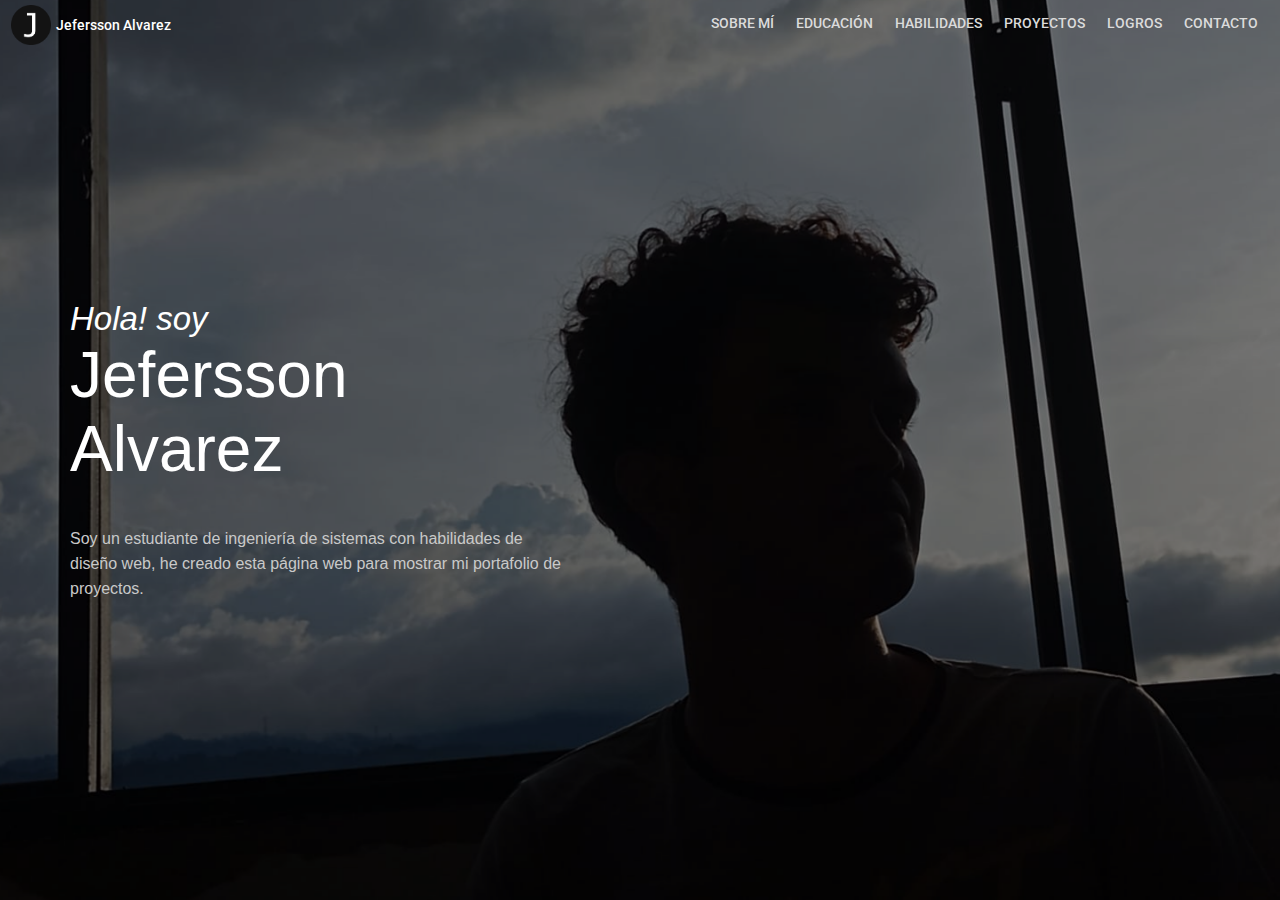
<file: index.html>
<!DOCTYPE html>
<html lang="es">
<head>
    <meta charset="UTF-8">
    <meta name="viewport" content="width=device-width, initial-scale=1.0">
    <title>Jefersson alvarez</title>
    <link rel="stylesheet" href="estilos/estilos.css">
    <link rel="icon" href="imagenes/mini.png">
    <link href="https://fonts.googleapis.com/css2?family=Montserrat:ital,wght@0,100..900;1,100..900&family=Roboto:ital,wght@0,100;0,300;0,400;0,500;0,700;0,900;1,100;1,300;1,400;1,500;1,700;1,900&display=swap" rel="stylesheet">
</head>
<body>
    <nav>
        <div class="izquierda">
            <img src="imagenes/mini.png" alt="">
            <p>Jefersson Alvarez</p>
        </div>
        <div class="derecha">
            <a href="paginas/sobreMi.html">SOBRE MÍ</a>
            <a href="paginas/Educación.html">EDUCACIÓN</a>
            <a href="paginas/Habilidades.html">HABILIDADES</a>
            <a>PROYECTOS</a>
            <a>LOGROS</a>
            <a href="">CONTACTO</a>
        </div>
    </nav>
    <div id="header">
        <div>
            <p Style="font-style: italic; font-size: 33px;">Hola! soy</p>
            <p>Jefersson Alvarez</p>
            <p style="font-size: 16px;line-height: 25px; color: rgb(201, 201, 201); margin-top: 40px; font-family:'Gill Sans', 'Gill Sans MT', Calibri, 'Trebuchet MS', sans-serif;"> Soy un estudiante de ingeniería de sistemas con habilidades de diseño web, he creado esta página web para mostrar mi portafolio de proyectos.</p>
        </div>
        <div></div>
    </div>
    <!--<div id="espacio">
        <div id="Habilidades">
            <img src="imagenes/habilidades.png" alt="logo habilidades">
            <h1>HABILIDADES</h1>
            <div>
                <div onclick="menuHabilidades(1)" onmouseenter="hover(1)" onmouseleave="leave(1)" id="tcard"><strong>TÉCNICAS</strong><img src="imagenes/tecnicas.png" alt="htecnicas logo"></div>
                <div onclick="menuHabilidades(2)" onmouseenter="hover(2)" onmouseleave="leave(2)" id="bcard"><strong>BLANDAS</strong><img src="imagenes/blandas.png" alt="hblandas logo"></div>
                <div onclick="menuHabilidades(3)" onmouseenter="hover(3)" onmouseleave="leave(3)" id="ccard"><strong>CREATIVAS</strong><img src="imagenes/creativas.png" alt="hcreativas"></div>
                <div onclick="menuHabilidades(4)" onmouseenter="hover(4)" onmouseleave="leave(4)" id="icard"><strong>IDIOMÁTICAS</strong><img src="imagenes/language.png" alt="hidiomas logo"></div>
            </div>
        </div>
        <div id="Tecnicas">
            <img id="tectitulo" src="imagenes/tecnicas.png" alt="logo habilidades">
            <h1>TÉCNICAS</h1>
            <div id="cajas">
                <div class="caja"><strong>JAVA</strong><img src="imagenes/javalogo.png" alt="csslogo"><div><div id="java"></div></div></div>
                <div class="caja"><strong>HTML</strong><img src="imagenes/html-5.png" alt="htmllogo"><div><div id="html"></div></div></div>
                <div class="caja"><strong>CSS</strong><img src="imagenes/css-3.png" alt="css logo"><div><div id="css"></div></div></div>
                <div class="caja"><strong>JAVASCRIPT</strong><img src="imagenes/js.png" alt="js logo"><div><div id="js"></div></div></div>
                <div class="caja"><strong>PYTHON</strong><img src="imagenes/python.png" alt="python logo"><div><div id="python"></div></div></div>
                <div class="caja"><strong>TAILWIND</strong><img src="imagenes/tailwind.png" alt="tailwind logo"><div><div id="tailwind"></div></div></div>
                <div class="caja"><strong>BOOTSTRAP</strong><img src="imagenes/bootstrap.png" alt="bootstrap logo"><div><div id="bootstrap"></div></div></div>
                <div class="caja"><strong>LARAVEL</strong><img src="imagenes/laravel.png" alt="laravel logo"><div><div id="laravel"></div></div></div>
            </div>
        </div>
        <div id="Blandas">
            <img src="imagenes/blandas.png" alt="logo blandas">
            <h1>BLANDAS</h1>
            <div>
                <div class="tarjeta">
                    <img src="imagenes/resoluproblemas.png" alt="resoluproblemas">
                    <div>
                        <p><Strong>Como resolver problemas y tomar deciciones con eficacia.</Strong></p>
                        <p>University of california, Irvine.</p>
                    </div>
                </div>
            </div>
        </div>
        <div id="Creativas">
            <img id="creaImg" src="imagenes/creativas.png" alt="logocreactivas">
            <h1>CREATIVAS</h1>
            <div>
                <div class="caja"><Strong>INKSCAPE</Strong><img src="imagenes/inkscape.png" alt="inkscape"><div><div id="inkscape"></div></div></div>
            </div>
        </div>
        <div id="Idiomaticas">
            <img id="idioIMG" src="imagenes/language.png" alt="idiomaticas">
            <H1>IDIOMATICAS</H1>
            <div>
                <div class="caja"><Strong>INGLÉS</Strong><img src="imagenes/united-kingdom.png" alt="ingles"><div><div id="ingles"></div></div></div>
                <div class="caja"><strong>ESPAÑOL</strong><img src="imagenes/españa.png" alt="español"><strong style="margin-top: 6px;">NATIVO</strong></div>
            </div>
        </div>
        <div id="proyectos">
            <img src="imagenes/proyectos.png" alt="proyectos logo">
            <h1>PROYECTOS</h1>
        </div>
    </div> -->
    <script src="scripts/scripts.js"></script>
</body>
</html>
</file>
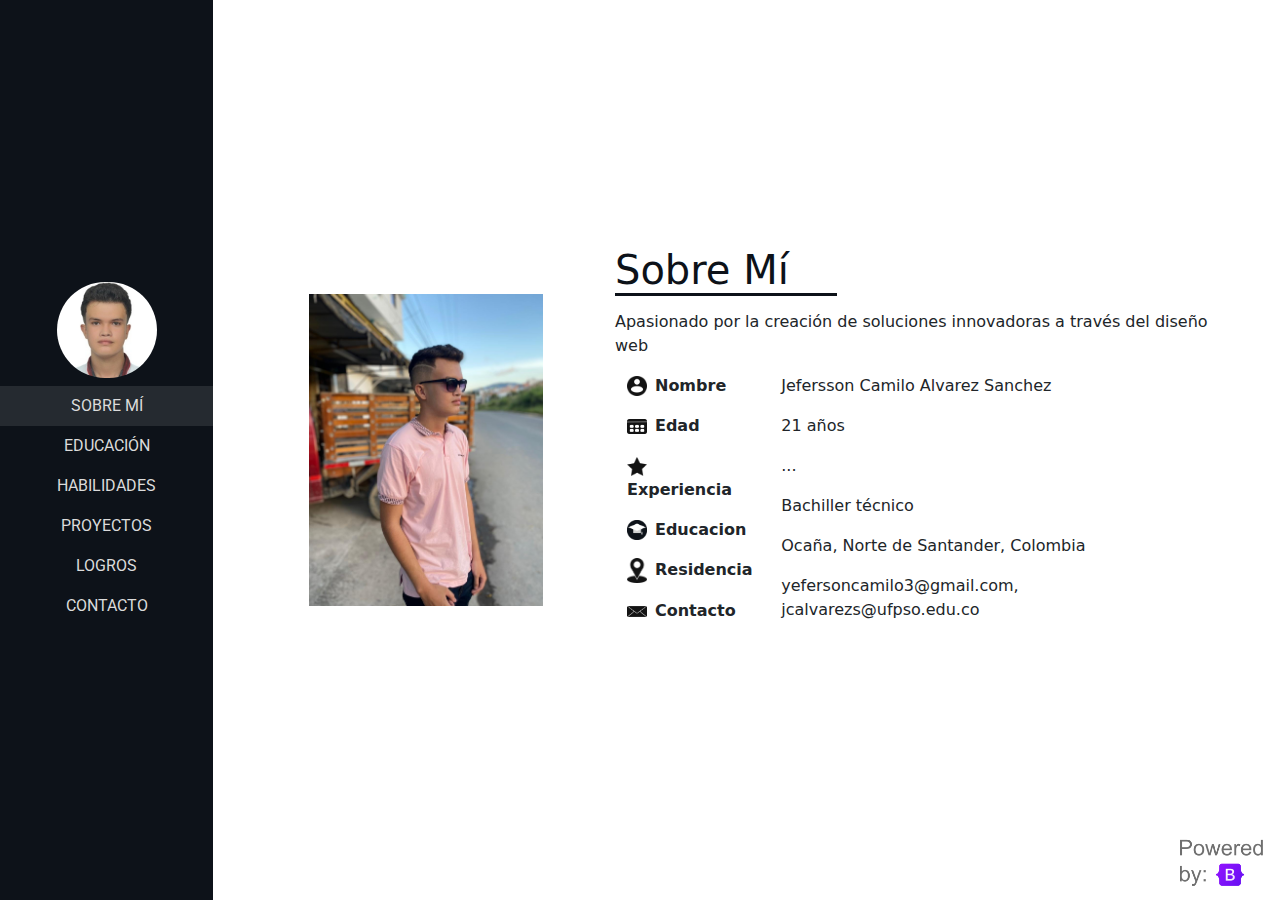
<file: paginas/sobreMi.html>
<!DOCTYPE html>
<html lang="es">
<head>
    <meta charset="UTF-8">
    <meta name="viewport" content="width=device-width, initial-scale=1.0">
    <title>Sobre Mí</title>
    <link rel="icon" href="../imagenes/que.png">
    <link href="https://fonts.googleapis.com/css2?family=Montserrat:ital,wght@0,100..900;1,100..900&family=Roboto:ital,wght@0,100;0,300;0,400;0,500;0,700;0,900;1,100;1,300;1,400;1,500;1,700;1,900&display=swap" rel="stylesheet">
    <link href="https://cdn.jsdelivr.net/npm/bootstrap@5.3.3/dist/css/bootstrap.min.css" rel="stylesheet" integrity="sha384-QWTKZyjpPEjISv5WaRU9OFeRpok6YctnYmDr5pNlyT2bRjXh0JMhjY6hW+ALEwIH" crossorigin="anonymous">
</head>
<body class="container-fluid">
    <div class="row">
        <div class="col-2 d-flex flex-column justify-content-center align-items-center p-0" style="background-color: #0d1219;" id="menuLat">
            <a href="../index.html" class="excluir"><img src="../imagenes/perfil.jpg" alt="perfil" class="m-2" style="max-width: 100px; max-height: 100px; border-radius: 50px;"></a>
            <div class="w-100">
                <a class="d-block text-center py-2 excluir seleccionado">SOBRE MÍ</a>
                <a href="Educación.html" class="d-block text-center py-2">EDUCACIÓN</a>
                <a href="Habilidades.html" class="d-block text-center py-2">HABILIDADES</a>
                <a class="d-block text-center py-2">PROYECTOS</a>
                <a class="d-block text-center py-2">LOGROS</a>
                <a href="" class="d-block text-center py-2">CONTACTO</a>
            </div>
        </div>
        <div class="col d-flex flex-column justify-content-center align-items-center ps-5">
            <div class="row">
                <div class="col-3 d-flex m-5">
                    <img src="../imagenes/cuerpo completo de lado.jpg" alt="cuerpo completo" class="w-100">
                </div>
                <div class="col pe-5">
                    <h1 class="d-inline pe-5" style="border-style: solid; border-bottom-color: #0d1219; color: #0d1219; border-top: white; border-left: white; border-right: white;">Sobre Mí</h1>
                    <p class="mt-3">Apasionado por la creación de soluciones innovadoras a través del diseño web</p>
                    <div class="container">
                        <div class="row">
                            <div class="col-3">
                                <p><img src="../imagenes/nombre.png" alt="" class="d-inline me-2" style="width: 20px; height: auto;"><strong>Nombre</strong></p>
                                <p><img src="../imagenes/calendario.png" alt="" class="d-inline me-2" style="width: 20px; height: auto;"><strong>Edad</strong></p>
                                <p><img src="../imagenes/experiencia.png" alt="" class="d-inline me-2" style="width: 20px; height: auto;"><strong>Experiencia</strong></p>
                                <p><img src="../imagenes/edu.png" alt="" class="d-inline me-2" style="width: 20px; height: auto;"><strong>Educacion</strong></p>
                                <p><img src="../imagenes/ubicacion.png" alt="" class="d-inline me-2" style="width: 20px; height: auto;"><strong>Residencia</strong></p>
                                <p><img src="../imagenes/correo.png" alt="" class="d-inline me-2" style="width: 20px; height: auto;"><strong>Contacto</strong></p>
                            </div>
                            <div class="col">
                                <p>Jefersson Camilo Alvarez Sanchez</p>
                                <p>21 años</p>
                                <p>...</p>
                                <p>Bachiller técnico</p>
                                <p>Ocaña, Norte de Santander, Colombia</p>
                                <p>yefersoncamilo3@gmail.com, jcalvarezs@ufpso.edu.co</p>
                            </div>
                        </div>
                    </div>
                </div>
            </div>
        </div>
    </div>
    <img src="../imagenes/powered bostrap.png" alt="marca de agua bootstrap" class="position-absolute bottom-0 end-0" style="width: 100px; height: auto;">

</body>
<style>
    a{
        text-decoration: none;
        color: #dbdbdb;
        transition: 0.3s;
        user-select: none;
        font-family: "Roboto";
    }
    a:hover:not(.excluir){
        background-color: rgba(255, 255, 255, 0.1);
        color:white;
        cursor:pointer;
    }
    .seleccionado{
        background-color: rgba(255, 255, 255, 0.1);
    }
</style>
<script src="../scripts/sobreMi.js"></script>
<script src="https://cdn.jsdelivr.net/npm/bootstrap@5.3.3/dist/js/bootstrap.bundle.min.js" integrity="sha384-YvpcrYf0tY3lHB60NNkmXc5s9fDVZLESaAA55NDzOxhy9GkcIdslK1eN7N6jIeHz" crossorigin="anonymous"></script>
</html>
</file>
<file: estilos/estilos.css>
* {
    margin: 0;
    padding: 0;
    box-sizing: border-box;
}
nav{
    position:absolute;
    top: 0;
    font-family: "Roboto";
    width: 100%;
    display: flex;
    font-size: 14px;
}
.izquierda{
    margin-top: 5px;
    display: flex;
    color: white;
}
.izquierda img{
    width: 40px;
    height: auto;
    margin-left: 11px;
}
.izquierda p,.derecha a{
    display: flex;
    align-items: center;
    margin-left: 5px;
    margin-right: 17px;
    user-select: none;
    font-weight: 500;
    text-decoration: none;
    transition: 0.4s;
    color: rgb(219, 219, 219);
    height: 100%;
}
.izquierda p{
    color: white;
}
.derecha{
    position: absolute;
    right: 5px;
    height: 100%;
    display: flex;
    font-weight:400;
}
.derecha a:hover{
    color: white;
    cursor:pointer;
    background-color:  rgba(255,255,255,0.1);
    box-shadow: 0px 0px 13px 7px rgba(255,255,255,0.12);
}
#header{
    display:flex;
    width: 100%;
    background-image:url(../imagenes/selfieContraluz.png);
    background-size: cover;
    background-position: center;
    color: white;
    font-family: 'Franklin Gothic Medium', 'Arial Narrow', Arial, sans-serif;
    font-size: 64px;
    align-items: center;
    user-select: none;
}
#header div{
    text-align: start;
    width: 100%;
    max-width: 500px;
    margin-left: auto;
    margin-right: auto;
}
body{
    margin: 0;
}
#espacio{
    width:100%;
    height: 1500px;
    background-color: white;
}
#educación{
    display:flex;
    margin-top: 10px;
    justify-content: center;
}
#imagenAlterna{
    width: 400px;
    height: 500px;
    border-radius: 50px;
    object-fit: cover;
    margin-right: 8%;
    margin-top: auto;
    margin-bottom: auto;
    box-shadow: 0 4px 16px 0 rgba(0,0,0,0.2);
}
#EduTitulo h1{
    width: 350px;
    margin: 17px auto;
    font-family: 'Franklin Gothic Medium', 'Arial Narrow', Arial, sans-serif;
    color: #0d1219;
    display: flex;
}
#educación div{
    display: flex;
    flex-direction: column;
    margin-bottom: 20px;
}
#EduTitulo{
    display: flex;
    flex-direction: column;
    margin-top: 10px;
}
#EduTitulo img{
    width: 80px;
    height: 80px;
    margin-top: 10px;
    margin-left: auto;
    margin-right: auto;
}
#EduTitulo h1::before, #EduTitulo h1::after{
    content: "";
    flex: 1;
    border-bottom: 2px solid #0d1219;
    margin: 0 10px;
    margin-bottom: 16px;
}
#educación div div{
    display: flex;
    width: 60%;
    margin-top: 40px;
    margin-left: auto;
    margin-right: auto;
}
#educación div div img{
    width: 50px;
    height: 50px;
    object-fit: cover;
    margin-bottom: 18px;
    
}
#educación div p{
    font-size: 19px;
    font-family:'Arial Narrow', Arial, sans-serif;
    color:#515558;
    width: 100%;
}
#Habilidades{
    display: flex;
    flex-direction: column;
    background-color: #edededff;
    width: 100%;
    height: auto;
}
#Habilidades img{
    width: 80px;
    height: 80px;
    margin: 27px auto;
    margin-bottom: 0;
}
#Habilidades h1{
    width: 350px;
    margin: 17px auto;
    font-family: 'Franklin Gothic Medium', 'Arial Narrow', Arial, sans-serif;
    color: #0d1219;
    display: flex;
}
#Habilidades h1::before, #Habilidades h1::after{
    content: "";
    flex:1;
    border-bottom: 2px solid #0d1219;
    margin: 0 10px;
    margin-bottom: 16px;
}
#Habilidades div{
    display: flex;
    flex-wrap: wrap;
    justify-content: center;
}
#Habilidades div div{
    display: flex;
    flex-direction: column;
    width: 180px;
    height: 180px;
    margin: 1em;
    background-color: white;
    border-radius: 1em;
    box-shadow: 0 4px 8px 0 rgba(0, 0, 0, 0.2), 0 6px 20px 0 rgba(0, 0, 0, 0.19);
    transition: 0.3s;
}
#Habilidades div div strong{
    text-align: center;
    margin-bottom: 9px;
    font-family: 'Franklin Gothic Medium', 'Arial Narrow', Arial, sans-serif;
    color: #0d1219;
}
#Habilidades div div img{
    width: 80px;
    height: 80px;
    margin-top: 0;
}
#Tecnicas{
    overflow: hidden;
    display: flex;
    flex-direction: column;
    background-color: #edededff;
    width: 100%;
    max-height: 0px;
    transition:max-height 1s ease-in-out;
}
#Tecnicas.mostrar{
    max-height: 3000px;
}
#tectitulo{
    width: 80px;
    height: 80px;
    margin: 27px auto;
    margin-bottom: 0;
}
#Tecnicas h1{
    width: 350px;
    margin: 17px auto;
    font-family: 'Franklin Gothic Medium', 'Arial Narrow', Arial, sans-serif;
    color: #0d1219;
    display: flex;
}
#Tecnicas h1::before, #Tecnicas h1::after{
    content: "";
    flex:1;
    border-bottom: 2px solid #0d1219;
    margin: 0 10px;
    margin-bottom: 16px;
}
#Tecnicas div{
    display: flex;
    flex-wrap: wrap;
    justify-content: center;
}
.caja{
    display: flex;
    flex-direction: column;
    width: 180px;
    height: 180px;
    margin: 15px;
    background-color: white;
    border-radius: 1em;
    box-shadow: 0 4px 8px 0 rgba(0, 0, 0, 0.2), 0 6px 20px 0 rgba(0, 0, 0, 0.19);
}
.caja strong{
    text-align: center;
    margin-bottom: 9px;
    font-family: 'Franklin Gothic Medium', 'Arial Narrow', Arial, sans-serif;
    color: #0d1219;
}
.caja img{
    width: 80px;
    height: 80px;
    margin: 0 auto;
}
.caja div{
    height: 18px;
    width: 80%;
    background-color: #c7c9edff;
    box-shadow: none;
    margin:10px auto;
    border-radius: 5px;
    padding-left: 3px;
}
.caja #java{
    height: 12px;
    width: 56%;
    background-color: #058ed9;
    margin-top: auto;
    margin-bottom: auto;
    margin-left: 0;
    border-radius: 3px;
}
.caja #html{
    height: 12px;
    width: 95%;
    background-color: #058ed9;
    margin-top: auto;
    margin-bottom: auto;
    margin-left: 0;
    border-radius: 3px;
}
.caja #css{
    height: 12px;
    width: 50%;
    background-color: #058ed9;
    margin-top: auto;
    margin-bottom: auto;
    margin-left: 0;
    border-radius: 3px;
}
.caja #js{
    height: 12px;
    width: 20%;
    background-color: #058ed9;
    margin-top: auto;
    margin-bottom: auto;
    margin-left: 0;
    border-radius: 3px;
}
.caja #python{
    height: 12px;
    width: 0%;
    background-color: #058ed9;
    margin-top: auto;
    margin-bottom: auto;
    margin-left: 0;
    border-radius: 3px;
}
.caja #tailwind{
    height: 12px;
    width: 20%;
    background-color: #058ed9;
    margin-top: auto;
    margin-bottom: auto;
    margin-left: 0;
    border-radius: 3px;
}
.caja #bootstrap{
    height: 12px;
    width: 0%;
    background-color: #058ed9;
    margin-top: auto;
    margin-bottom: auto;
    margin-left: 0;
    border-radius: 3px;
}
.caja #laravel{
    height: 12px;
    width: 0%;
    background-color: #058ed9;
    margin-top: auto;
    margin-bottom: auto;
    margin-left: 0;
    border-radius: 3px;
}
#Blandas{
    overflow: hidden;
    display: flex;
    flex-direction: column;
    background-color: #edededff;
    width: 100%;
    max-height: 0px;
    transition:max-height 1s ease-in-out;
}
#Blandas.mostrar{
    max-height: 3000px;
}
#Blandas img{
    width: 80px;
    height: 80px;
    margin: 27px auto;
    margin-bottom: 0;
}
#Blandas h1{
    width: 350px;
    margin: 17px auto;
    font-family: 'Franklin Gothic Medium', 'Arial Narrow', Arial, sans-serif;
    color: #0d1219;
    display: flex;
}
#Blandas h1::before, #Blandas h1::after{
    content: "";
    flex:1;
    border-bottom: 2px solid #0d1219;
    margin: 0 10px;
    margin-bottom: 16px;
}
#Blandas div{
    display: flex;
    flex-wrap: nowrap;
    justify-content: center;
}
.tarjeta{
    display: flex;
    width: 450px;
    height: 140px;
    border-width: 1px;
    border-radius: 10px;
    background-color: white;
    margin-bottom: 30px;
    box-shadow: 0 4px 16px 0 rgba(0,0,0,0.2);
}
.tarjeta p{
    font-size: 20px;
    font-family:'Arial Narrow', Arial, sans-serif;
    color: #515558;
    margin: 5px 3px;
}
.tarjeta div{
    flex-direction: column;
    margin-left: 17px;
    margin-right: 17px;
}
#Blandas div div img{
    margin:0;
    width: 100px;
    height: auto;
    border-top-left-radius: 10px;
    border-bottom-left-radius: 10px;
}
#Creativas{
    overflow: hidden;
    display: flex;
    flex-direction: column;
    background-color: #edededff;
    width: 100%;
    max-height: 0px;
    transition:max-height 1s ease-in-out;
}
#Creativas.mostrar{
    max-height: 3000px;
}
#creaImg{
    width: 80px;
    height: 80px;
    margin: 27px auto;
    margin-bottom: 0;
}
#Creativas h1{
    width: 350px;
    margin: 17px auto;
    font-family: 'Franklin Gothic Medium', 'Arial Narrow', Arial, sans-serif;
    color: #0d1219;
    display: flex;
}
#Creativas h1::before, #Creativas h1::after{
    content: "";
    flex:1;
    border-bottom: 2px solid #0d1219;
    margin: 0 10px;
    margin-bottom: 16px;
}
#Creativas div{
    display: flex;
    justify-content: center;
}
.caja #inkscape{
    height: 12px;
    width: 20%;
    background-color: #058ed9;
    margin-top: auto;
    margin-bottom: auto;
    margin-left: 0;
    border-radius: 3px;
}
#Idiomaticas{
    overflow: hidden;
    display: flex;
    flex-direction: column;
    background-color: #edededff;
    width: 100%;
    max-height: 0px;
    transition:max-height 1s ease-in-out;
}
#Idiomaticas.mostrar{
    max-height: 3000px;
}
#idioIMG{
    width: 80px;
    height: 80px;
    margin: 27px auto;
    margin-bottom: 0;
}
#Idiomaticas h1{
    width: 350px;
    margin: 17px auto;
    font-family: 'Franklin Gothic Medium', 'Arial Narrow', Arial, sans-serif;
    color: #0d1219;
    display: flex;
}
#Idiomaticas h1::before, #Idiomaticas h1::after{
    content: "";
    flex:1;
    border-bottom: 2px solid #0d1219;
    margin: 0 10px;
    margin-bottom: 16px;
}
#Idiomaticas div{
    display: flex;
    justify-content: center;
}
.caja #ingles{
    height: 12px;
    width: 60%;
    background-color: #058ed9;
    margin-top: auto;
    margin-bottom: auto;
    margin-left: 0;
    border-radius: 3px;
}
#proyectos{
    width: 100%;
    height: auto;
    display: flex;
    flex-direction: column;
    background-color: white;
}
#proyectos img{
    width: 80px;
    height: 80px;
    margin: 27px auto;
    margin-bottom: 0;
}
#proyectos h1{
    width: 350px;
    margin: 17px auto;
    font-family: 'Franklin Gothic Medium', 'Arial Narrow', Arial, sans-serif;
    color: #0d1219;
    display: flex;
}
#proyectos h1::before, #proyectos h1::after{
    content: "";
    flex:1;
    border-bottom: 2px solid #0d1219;
    margin: 0 10px;
    margin-bottom: 16px;
}
</file>
